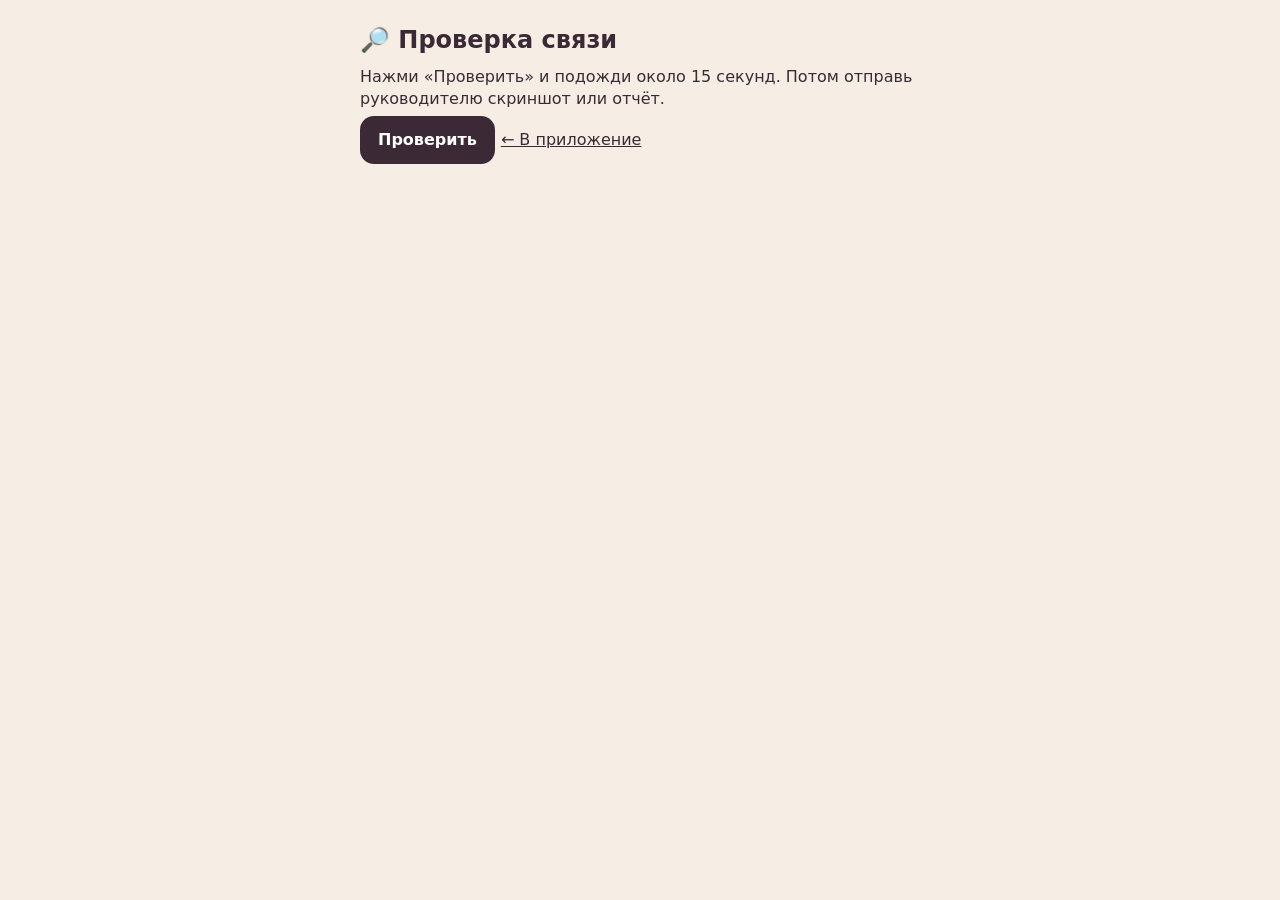
<file: diag.html>
<!doctype html>
<html lang="ru"><head><meta charset="utf-8"><meta name="viewport" content="width=device-width,initial-scale=1"><title>Проверка связи — Дримвуд</title>
<style>body{font:16px/1.4 system-ui,sans-serif;background:#F6EEE4;color:#3B2A35;margin:0;padding:16px;max-width:560px;margin:auto}h1{font-size:24px;margin:8px 0}.r{display:flex;gap:10px;padding:10px 12px;background:#fff;border-radius:14px;margin:8px 0;align-items:flex-start}.r b{flex:1}.r small{display:block;color:#7a6a5a;font-weight:400}.ok{color:#2e7d4f}.no{color:#b3261e}button{font:inherit;font-weight:700;border:0;border-radius:14px;background:#3B2A35;color:#fff;min-height:48px;padding:0 18px;margin:6px 6px 6px 0}a{color:#3B2A35}pre{white-space:pre-wrap;background:#fff;border-radius:12px;padding:10px;font-size:12px}</style></head><body>
<h1>🔎 Проверка связи</h1><div>Нажми «Проверить» и подожди около 15 секунд. Потом отправь руководителю скриншот или отчёт.</div>
<button id="go">Проверить</button><button id="cp" hidden>Скопировать отчёт</button><a href="/">← В приложение</a>
<div id="out"></div><pre id="rep" hidden></pre>
<script>
const K='sb_publishable_S7nnUv3hs2bBZDhYhEFYew_j_S6s1sO',D='https://bvlwpfmtcdgfsomvwqrp.supabase.co';
const T=[
 ['Текущий сайт','/v/sbjs?d='+Date.now(),{},'Скрипт приложения грузится с нашего сайта'],
 ['База через сайт (основной путь)','/sb/auth/v1/health?d='+Date.now(),{headers:{apikey:K}},'Через текущий адрес сайта'],
 ['База напрямую (запасной путь)',D+'/auth/v1/health',{headers:{apikey:K}},'Напрямую supabase.co'],
 ['Шрифты','/v/fonts?d='+Date.now(),{},'Необязательно: без них приложение работает'],
 ['Файлы и фото (Google Диск)','/api/link',{},'Ждём ответ 401 — это нормально, значит сервер на связи']
];
const out=document.getElementById('out'),rep=document.getElementById('rep');
function row(n,s,d,t){return `<div class="r"><span>${s}</span><b>${n}<small>${d}</small></b><span>${t}</span></div>`}
document.getElementById('go').onclick=async()=>{
  out.innerHTML='';const lines=[new Date().toISOString(),navigator.userAgent,'online='+navigator.onLine,'conn='+(navigator.connection?navigator.connection.effectiveType+' '+navigator.connection.downlink+'Mbps':'?'),''];
  for(const [n,u,o,d] of T){
    const t0=performance.now();let st,det='';
    try{const c=new AbortController(),tm=setTimeout(()=>c.abort(),12000);const r=await fetch(u,{...o,signal:c.signal,cache:'no-store'});clearTimeout(tm);const b=await r.text();st=(r.ok||r.status===401)?'✅':'⚠️';det=' HTTP '+r.status+', '+(b.length/1024).toFixed(0)+' КБ'}
    catch(e){st='❌';det=' '+(e.name==='AbortError'?'нет ответа 12 с':'ошибка соединения')}
    const ms=Math.round(performance.now()-t0);
    out.insertAdjacentHTML('beforeend',row(n,st,d+det,ms+' мс'));lines.push(st+' '+n+det+' '+ms+' ms');
  }
  rep.textContent=lines.join('\n');rep.hidden=false;document.getElementById('cp').hidden=false;
};
document.getElementById('cp').onclick=()=>{navigator.clipboard&&navigator.clipboard.writeText(rep.textContent).then(()=>{document.getElementById('cp').textContent='Скопировано ✅'})};
</script></body></html>
</file>
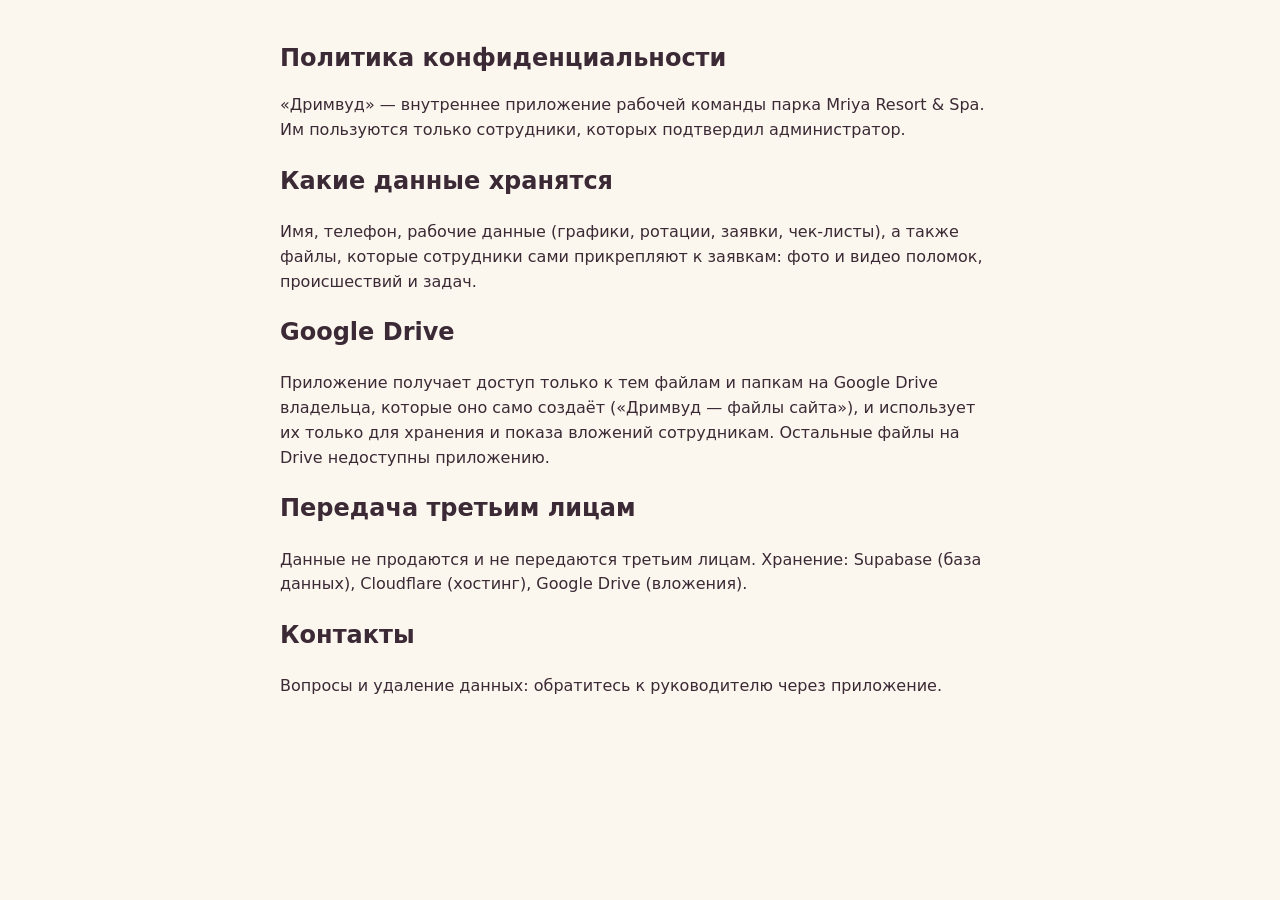
<file: privacy.html>
<!doctype html><html lang="ru"><head><meta charset="utf-8"><meta name="viewport" content="width=device-width,initial-scale=1"><title>Политика конфиденциальности — Дримвуд</title>
<style>body{font:16px/1.55 system-ui,sans-serif;max-width:720px;margin:0 auto;padding:24px 16px;color:#3B2A35;background:#FBF6EE}h1{font-size:24px}</style></head><body>
<h1>Политика конфиденциальности</h1>
<p>«Дримвуд» — внутреннее приложение рабочей команды парка Mriya Resort &amp; Spa. Им пользуются только сотрудники, которых подтвердил администратор.</p>
<h2>Какие данные хранятся</h2>
<p>Имя, телефон, рабочие данные (графики, ротации, заявки, чек-листы), а также файлы, которые сотрудники сами прикрепляют к заявкам: фото и видео поломок, происшествий и задач.</p>
<h2>Google Drive</h2>
<p>Приложение получает доступ только к тем файлам и папкам на Google Drive владельца, которые оно само создаёт («Дримвуд — файлы сайта»), и использует их только для хранения и показа вложений сотрудникам. Остальные файлы на Drive недоступны приложению.</p>
<h2>Передача третьим лицам</h2>
<p>Данные не продаются и не передаются третьим лицам. Хранение: Supabase (база данных), Cloudflare (хостинг), Google Drive (вложения).</p>
<h2>Контакты</h2>
<p>Вопросы и удаление данных: обратитесь к руководителю через приложение.</p>
</body></html>
</file>
